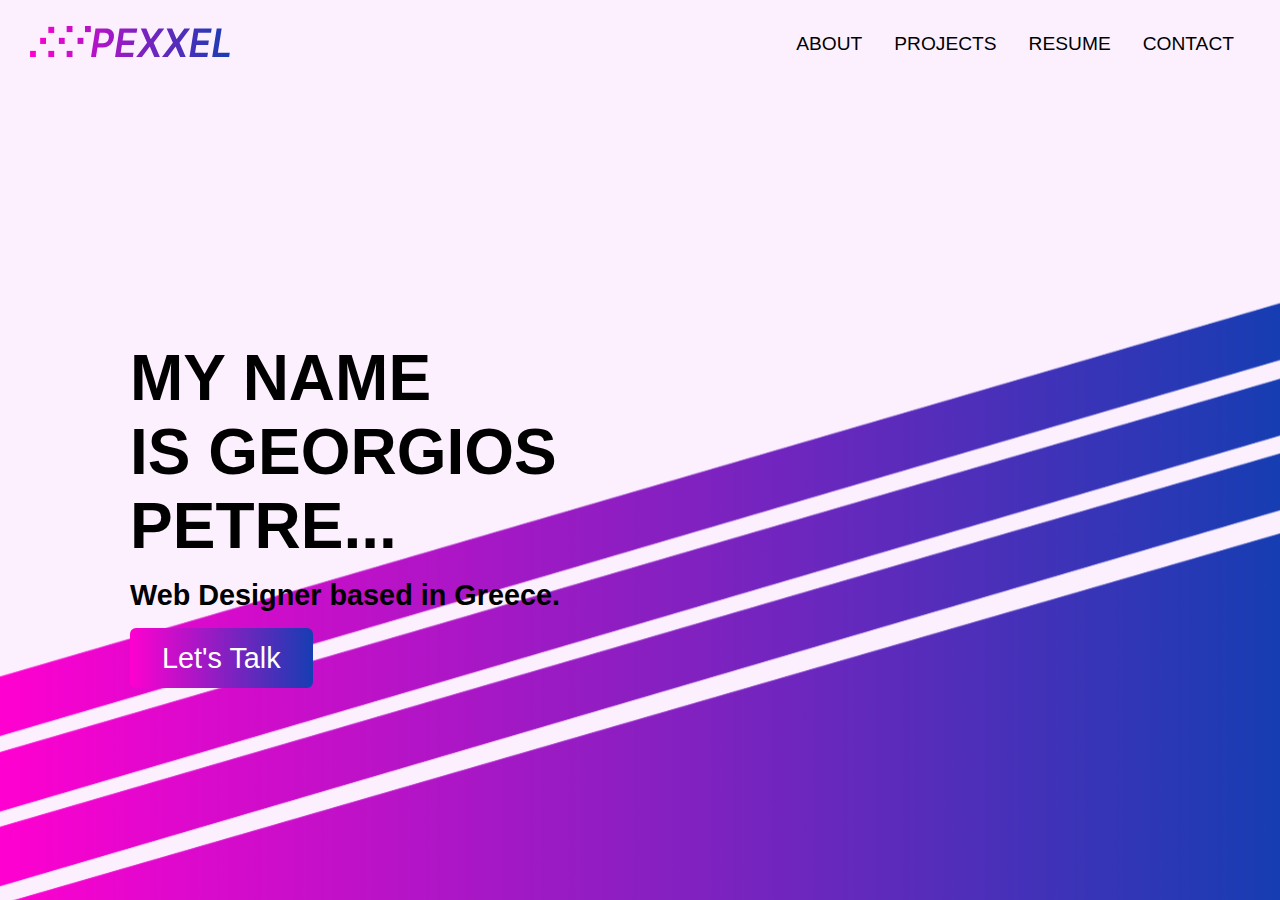
<file: index.html>
<!DOCTYPE html>
<html lang="en">
<head>
  <meta charset="UTF-8">
  <meta name="viewport" content="width=device-width, initial-scale=1.0">
  <title>Petre Portfolio</title>
  <link rel="stylesheet" href="css/style.css">
</head>
<body>
  
  <!-- Navbar -->
  <nav class="navbar">
    <div class="navbar__container">
      <a href="index.html" id="navbar__logo">
        <img src="img/logo.svg" alt="">
      </a>
      <div class="navbar__toggle" id="mobile-menu">
        <span class="bar"></span>
        <span class="bar"></span>
        <span class="bar"></span>
      </div>
      <ul class="navbar__menu">
        <li class="navbar__item"><a href="about.html" class="navbar__links">ABOUT</a></li>
        <li class="navbar__item"><a href="websites.html" class="navbar__links">PROJECTS</a></li>
        <li class="navbar__item"><a href=" https://peter-g2025.github.io/BIO/" class="navbar__links">RESUME</a></li>
        <li class="navbar__item"><a href="contact.html" class="navbar__links">CONTACT</a></li>
      </ul>
    </div>
  </nav>

  <!-- Hero Section -->
  <section class="main">
    <div class="main__container">
      <div class="main__content">
        <h1>MY NAME</h1>
        <h2>IS GEORGIOS</h2>
        <h2>PETRE...</h2>
        <p>Web Designer based in Greece.</p>
        <a href="contact.html" class="main__btn">Let's Talk</a>
      </div>
    </div>
  </section>

  

  <script src="js/app.js"></script>
</body>
</html>
</file>
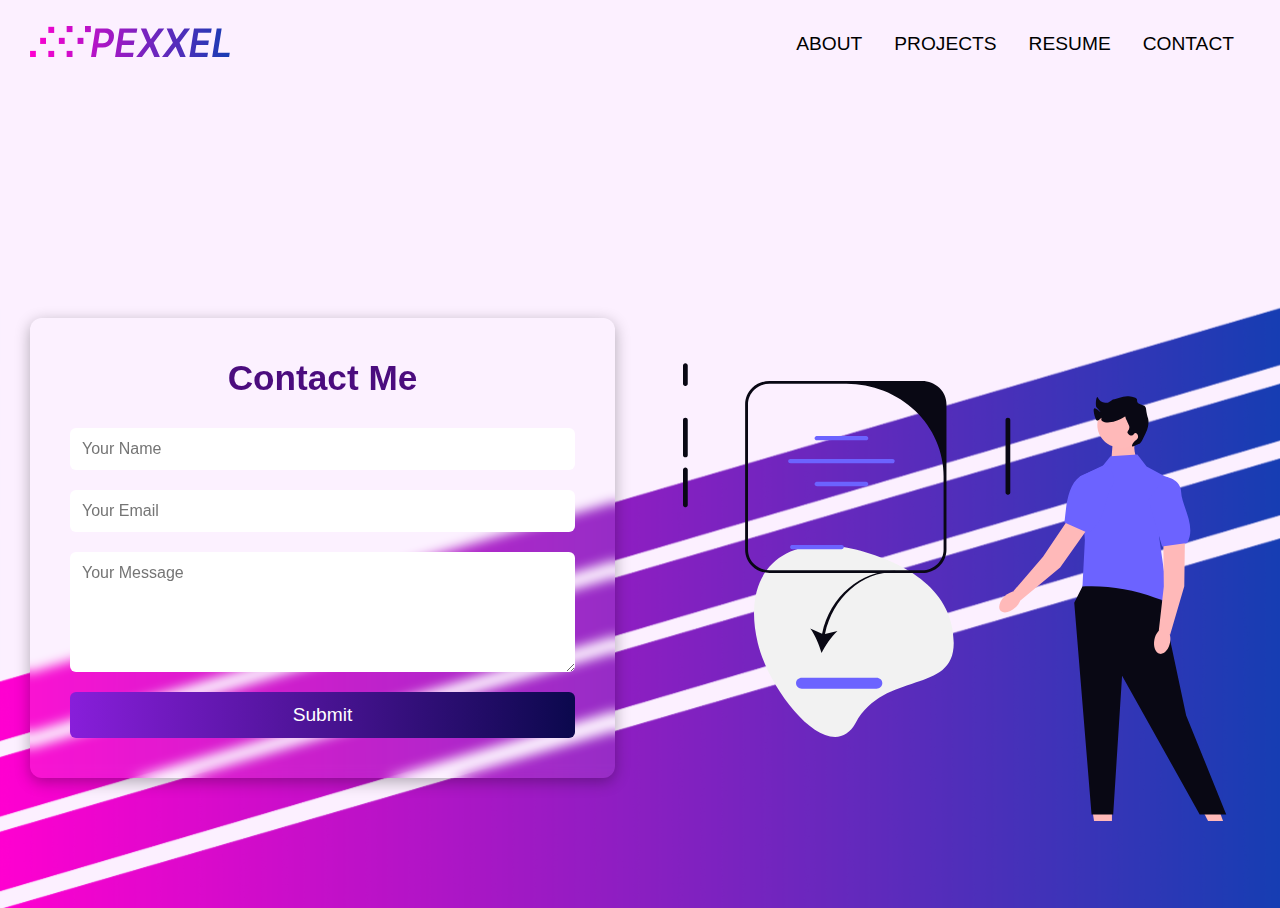
<file: contact.html>
<!DOCTYPE html>
<html lang="en">
<head>
    <meta charset="UTF-8">
    <meta name="viewport" content="width=device-width, initial-scale=1.0">
    <title>Document</title>
    <link rel="stylesheet" href="css/contact.css">
</head>
<body>
  <nav class="navbar">
    <div class="navbar__container">
      <a href="index.html" id="navbar__logo">
        <img src="img/logo.svg" alt="">
      </a>
      <div class="navbar__toggle" id="mobile-menu">
        <span class="bar"></span>
        <span class="bar"></span>
        <span class="bar"></span>
      </div>
      <ul class="navbar__menu">
        <li class="navbar__item"><a href="about.html" class="navbar__links">ABOUT</a></li>
        <li class="navbar__item"><a href="websites.html" class="navbar__links">PROJECTS</a></li>
        <li class="navbar__item"><a href=" https://peter-g2025.github.io/BIO/" class="navbar__links">RESUME</a></li>
        <li class="navbar__item"><a href="contact.html" class="navbar__links">CONTACT</a></li>
      </ul>
    </div>
  </nav>

   <section class="main">
    <div class="main__container">
      <!-- Form Box -->
      <div class="main__content">
        <form
          action="https://formspree.io/f/xdkwdope"
          method="POST"
          class="contact__form"
        >
          <h2>Contact Me</h2>
          <input type="text" name="name" placeholder="Your Name" required />
          <input type="email" name="email" placeholder="Your Email" required />
          <textarea name="message" placeholder="Your Message" required></textarea>
          <button type="submit" class="main__btn">Submit</button>
        </form>
      </div>

      <!-- Image Box -->
      <div class="main__img--container">
        <img src="img/contactimg.svg" alt="Profile Picture" id="main__img" />
      </div>
    </div>
  </section>




      <script src="js/app.js"></script>
</body>
</html>
</file>
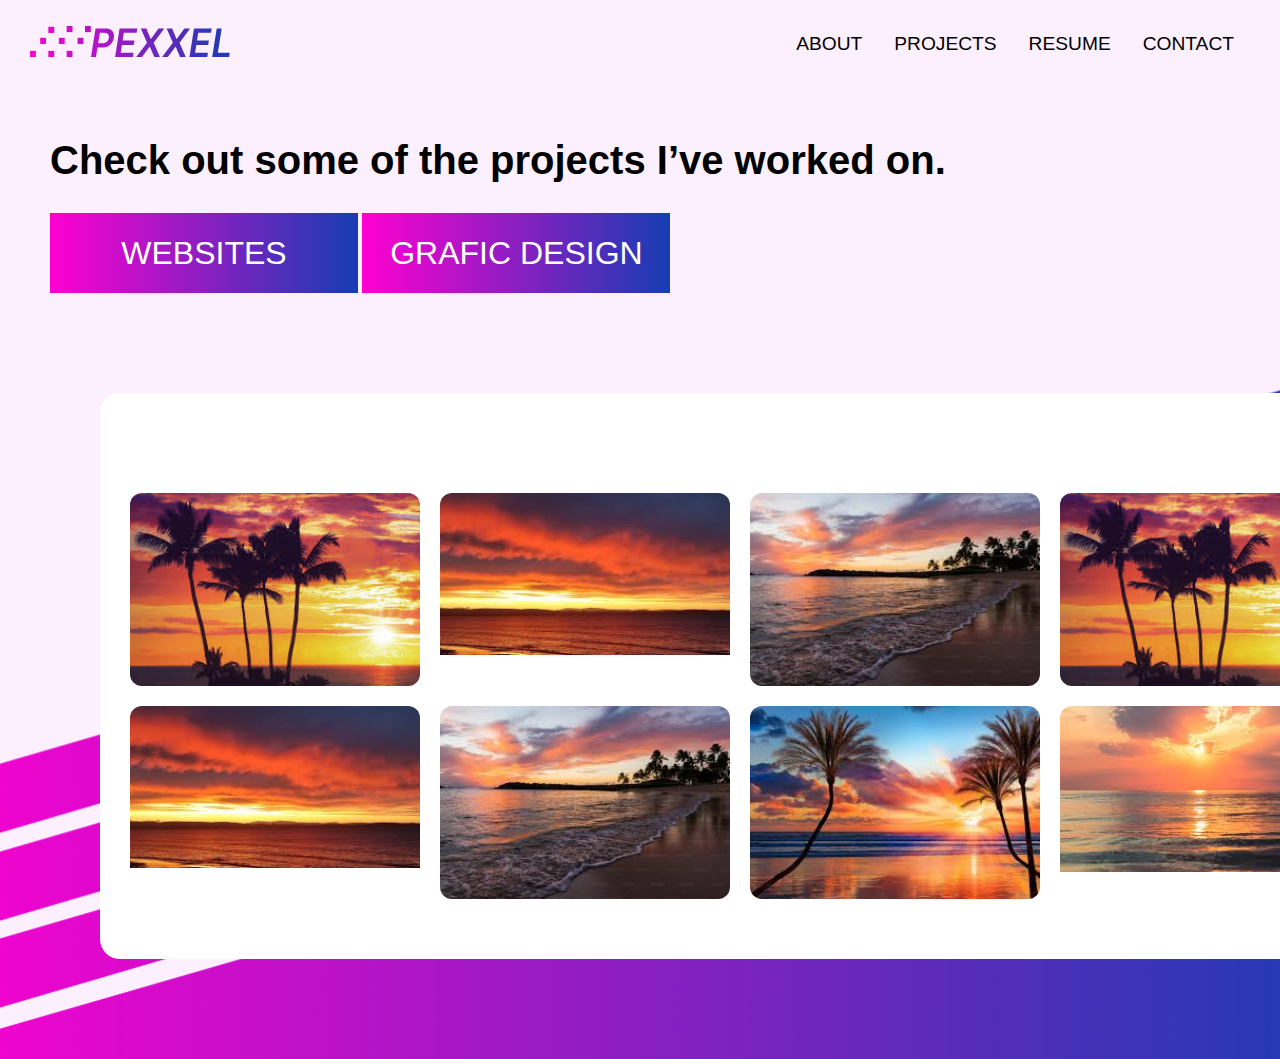
<file: graficdesign.html>
<!DOCTYPE html>
<html lang="en">
<head>
    <meta charset="UTF-8">
    <meta name="viewport" content="width=device-width, initial-scale=1.0">
    <title>Document</title>
    <link rel="stylesheet" href="/css/projects.css">
</head>
<body>
      <!-- Navbar -->
  <nav class="navbar">
    <div class="navbar__container">
      <a href="index.html" id="navbar__logo">
        <img src="img/logo.svg" alt="">
      </a>
      <div class="navbar__toggle" id="mobile-menu">
        <span class="bar"></span>
        <span class="bar"></span>
        <span class="bar"></span>
      </div>
      <ul class="navbar__menu">
        <li class="navbar__item"><a href="about.html" class="navbar__links">ABOUT</a></li>
        <li class="navbar__item"><a href="websites.html" class="navbar__links">PROJECTS</a></li>
        <li class="navbar__item"><a href=" https://peter-g2025.github.io/BIO/" class="navbar__links">RESUME</a></li>
        <li class="navbar__item"><a href="contact.html" class="navbar__links">CONTACT</a></li>
      </ul>
    </div>
  </nav>

      <section class="hero">
        <h1>Check out some of the  projects I’ve worked on.</h1>
        <button class="btn"><a href="websites.htmls">WEBSITES</a></button>
        <button class="btn"><a href="#graficdesign">GRAFIC DESIGN</a></button>
    </section>

   <section class="work">
    <div id="graficdesign" class="work__container">
      <div class="gallery">
        <div class="gallery-item"><img src="img/images (1).jpg" alt="Poster Project 1" loading="lazy"></div>
        <div class="gallery-item"><img src="img/images (2).jpg" alt="Poster Project 2" loading="lazy"></div>
        <div class="gallery-item"><img src="img/images (3).jpg" alt="Poster Project 3" loading="lazy"></div>
        <div class="gallery-item"><img src="img/images (1).jpg" alt="Poster Project 1" loading="lazy"></div>
        <div class="gallery-item"><img src="img/images (2).jpg" alt="Poster Project 2" loading="lazy"></div>
        <div class="gallery-item"><img src="img/images (3).jpg" alt="Poster Project 3" loading="lazy"></div>
        <div class="gallery-item"><img src="img/images (4).jpg" alt="Website Project 1" loading="lazy"></div>
        <div class="gallery-item"><img src="img/images.jpg" alt="Website Project 3" loading="lazy"></div>
        
      </div>
    </div>
  </section>

   <script src="js/app.js"></script>
</body>
</html>
</file>
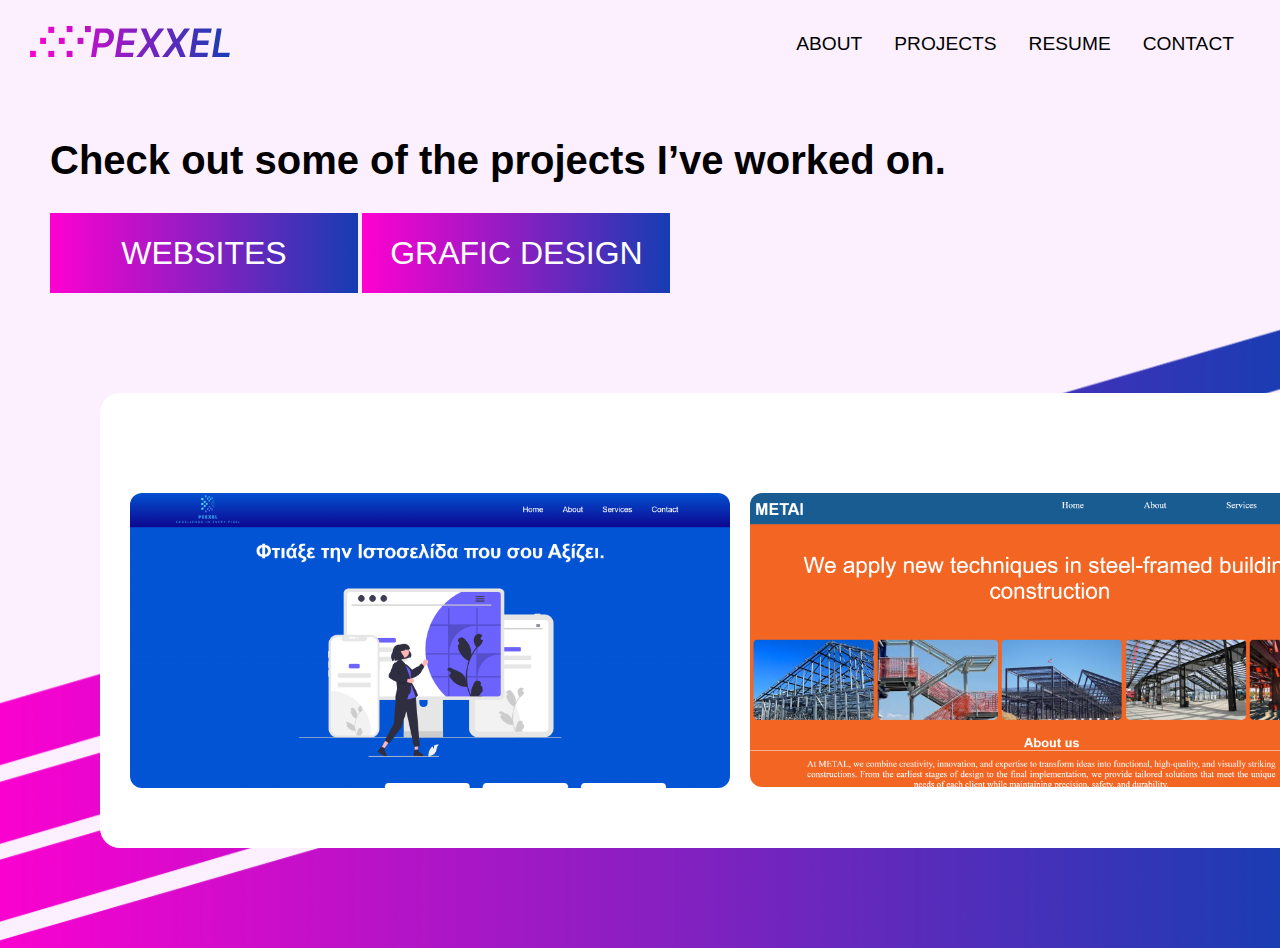
<file: websites.html>
<!DOCTYPE html>
<html lang="en">
<head>
    <meta charset="UTF-8">
    <meta name="viewport" content="width=device-width, initial-scale=1.0">
    <title>Document</title>
    <link rel="stylesheet" href="css/projects.css">
</head>
<body>
      <!-- Navbar -->
  <nav class="navbar">
    <div class="navbar__container">
      <a href="index.html" id="navbar__logo">
        <img src="img/logo.svg" alt="">
      </a>
      <div class="navbar__toggle" id="mobile-menu">
        <span class="bar"></span>
        <span class="bar"></span>
        <span class="bar"></span>
      </div>
      <ul class="navbar__menu">
        <li class="navbar__item"><a href="about.html" class="navbar__links">ABOUT</a></li>
        <li class="navbar__item"><a href="websites.html" class="navbar__links">PROJECTS</a></li>
        <li class="navbar__item"><a href=" https://peter-g2025.github.io/BIO/" class="navbar__links">RESUME</a></li>
        <li class="navbar__item"><a href="contact.html" class="navbar__links">CONTACT</a></li>
      </ul>
    </div>
  </nav>

      <section class="hero">
        <h1>Check out some of the  projects I’ve worked on.</h1>
        <button class="btn"><a href="#websites">WEBSITES</a></button>
        <button class="btn"><a href="graficdesign.html">GRAFIC DESIGN</a></button>
    </section>

   <section class="work">
    <div id="websites" class="work__container">
      <div class="gallery">
        <a href="https://peter-g2025.github.io/WebdesignerWebsite/">
          <div class="gallery-item"><img src="img/mywebsite.png" alt="Poster Project 1" loading="lazy"></div>
        </a>
        
        <a href="https://peter-g2025.github.io/METAL/">
          <div class="gallery-item"><img src="img/metal.png" alt="Poster Project 2" loading="lazy"></div>
        </a>

        
      </div>
    </div>
  </section>

   <script src="js/app.js"></script>
</body>

</html>
</file>
<file: css/style.css>
* {
  box-sizing: border-box;
  margin: 0;
  padding: 0;
  font-family: 'Kumbh Sans', sans-serif;
}

body {
  background-image: url(/img/hero.svg);
  background-size: cover;
  background-position: center;
  background-repeat: no-repeat;
  width: 100%;
  overflow-x: hidden;
}

/* Navbar */
.navbar {
  background-color: #FCF0FF; 
  height: 88px;
  width: 100%;
  display: flex;
  justify-content: center;
  align-items: center;
  font-size: 1.2rem;
  position: sticky;
  top: 0;
  z-index: 999;
}

.navbar__container {
  display: flex;
  justify-content: space-between;
  align-items: center;
  height: 88px;
  width: 100%;
  max-width: 1300px;
  margin: 0 auto;
  padding: 0 30px;
}

 .navbar__container img{
    width: 200px;
}

#navbar__logo:hover {
  opacity: 0.8;
}

.navbar__menu {
  display: flex;
  align-items: center;
  list-style: none;
  text-align: center;
}

.navbar__item {
  height: 88px;
}

.navbar__links {
  color: #000;
  display: flex;
  align-items: center;
  justify-content: center;
  text-decoration: none;
  padding: 0 1rem;
  height: 100%;
  transition: 0.3s ease;
}

.navbar__links:hover {
  opacity: 0.7;
}

/* Mobile Menu */
.navbar__toggle {
  display: none;
  flex-direction: column;
  cursor: pointer;
}

.bar {
  height: 3px;
  width: 25px;
  background: #000000;
  margin: 4px 0;
  transition: all 0.3s ease;
}

/* Hero Section */
.main__container {
  display: grid;
  grid-template-columns: 1fr 1fr;
  align-items: center;
  justify-items: center;
  margin: 0 auto;
  height: 90vh;
  max-width: 1300px;
  padding: 0 50px;
}

.main__content {
  color: #000;
}

.main__content h1, .main__content h2 {
  font-size: 4rem;
  background-image: linear-gradient(to top, #000 0%, #000 100%);
  -webkit-background-clip: text;
  -webkit-text-fill-color: transparent;
}

.main__content p {
  margin-top: 1rem;
  font-size: 1.8rem;
  font-weight: 600;
}

.main__btn {
  text-decoration: none;
  font-size: 1.8rem;
  position: relative;
  top: 30px;
  background-image: linear-gradient(to right, #FF00D0 0%, #163DB3 100%);
  padding: 14px 32px;
  border: none;
  border-radius: 6px;
  color: #fff;
  margin-top: 2rem;
  cursor: pointer;
  position: relative;
  transition: all 0.35s;
}

.main__btn a {
  color: #fff;
  text-decoration: none;
}

.main__btn:hover {
  background: #4837ff;
}

.main__img--container {
  text-align: center;
}

#main__img {
  width: 100%;
  max-width: 500px;
  height: auto;
  border-radius: 50%;
  object-fit: cover;
  padding: 10px;
}


/* ---------- MEDIA QUERIES ---------- */

/* Tablet & Mobile Navbar */
@media screen and (max-width: 968px) {
    .navbar{

    }
  .navbar__toggle {
    display: flex;
  }

  .navbar__menu {
    display: none;
    position: absolute;
    top: 88px;
    left: 0;
    width: 100%;
    flex-direction: column;
    background-image: linear-gradient(to top, #FF00D0 0%, #163DB3 100%);
  }

  .navbar__menu.active {
    display: flex;
  }

  .navbar__item {
    width: 100%;
  }

  .navbar__links {
    padding: 1.5rem 0;
    width: 100%;
    text-align: center;
  }
}

/* Mobile Hero & Gallery */
@media screen and (max-width: 768px) {
    body{
        background-image: url(/img/hero.svg);
        background-size: cover;
        height: 100vh; background-position: center;
        background-size: cover; 
        background-size: no-repeat;
    }

  .main__container {
    grid-template-columns: 1fr;
    text-align: center;
    height: auto; /* ✅ διόρθωση — όχι fixed height */
    padding: 60px 20px; /* ✅ λίγο μεγαλύτερο padding για άνεση */
  }

  .main__content {
    margin-bottom: 2rem; /* ✅ κρατάει απόσταση από την εικόνα */
  }

  .main__content h1 {
    font-size: 2.4rem;
    margin-bottom: 0.5rem;
  }

  .main__content h2 {
    font-size: 2rem;
    margin-bottom: 0.3rem;
  }

  .main__content p {
    font-size: 1.2rem;
    margin-top: 1rem;
    margin-bottom: 1.5rem; /* ✅ προσθέτει χώρο πριν το κουμπί */
  }

  .main__btn {
    font-size: 1.3rem;
    padding: 12px 26px;
    margin-top: 1.5rem;
    margin-bottom: 2rem; /* ✅ διαχωρίζει το κουμπί από την εικόνα */
    display: inline-block;
  }

  .gallery {
    grid-template-columns: repeat(auto-fit, minmax(160px, 1fr));
    gap: 15px;
  }
}

/* Very small screens */
@media screen and (max-width: 480px) {
  .main__content h1, .main__content h2 {
    font-size: 1.8rem;
  }

  .main__btn {
    font-size: 1.2rem;
    padding: 10px 20px;
  }

  #main__img {
    max-width: 250px;
  }

}
</file>
<file: css/contact.css>
* {
  box-sizing: border-box;
  margin: 0;
  padding: 0;
  font-family: 'Kumbh Sans', sans-serif;
}

body {
  background-image: url(/img/hero.svg);
  background-color: #FCF0FF;
  background-size: cover;
  background-position: center;
  background-repeat: no-repeat;
  width: 100%;
  overflow-x: hidden;
}

/* Navbar */
.navbar {
  background-color: #FCF0FF; 
  height: 88px;
  width: 100%;
  display: flex;
  justify-content: center;
  align-items: center;
  font-size: 1.2rem;
  position: sticky;
  top: 0;
  z-index: 999;
}

.navbar__container {
  display: flex;
  justify-content: space-between;
  align-items: center;
  height: 88px;
  width: 100%;
  max-width: 1300px;
  margin: 0 auto;
  padding: 0 30px;
}

 .navbar__container img{
    width: 200px;
}

#navbar__logo:hover {
  opacity: 0.8;
}

.navbar__menu {
  display: flex;
  align-items: center;
  list-style: none;
  text-align: center;
}

.navbar__item {
  height: 88px;
}

.navbar__links {
  color: #000;
  display: flex;
  align-items: center;
  justify-content: center;
  text-decoration: none;
  padding: 0 1rem;
  height: 100%;
  transition: 0.3s ease;
}

.navbar__links:hover {
  opacity: 0.7;
}

/* Mobile Menu */
.navbar__toggle {
  display: none;
  flex-direction: column;
  cursor: pointer;
}

.bar {
  height: 3px;
  width: 25px;
  background: #000000;
  margin: 4px 0;
  transition: all 0.3s ease;
}

@media screen and (max-width: 968px) {
    .navbar{

    }
  .navbar__toggle {
    display: flex;
  }

  .navbar__menu {
    display: none;
    position: absolute;
    top: 88px;
    left: 0;
    width: 100%;
    flex-direction: column;
    background-image: linear-gradient(to top, #FF00D0 0%, #163DB3 100%);
  }

  .navbar__menu.active {
    display: flex;
  }

  .navbar__item {
    width: 100%;
  }

  .navbar__links {
    padding: 1.5rem 0;
    width: 100%;
    text-align: center;
  }
}

.hero{
    display: flex;
}

.main {
  padding-top: 100px; /* ✅ Για να μην καλύπτεται από το navbar */
}

.main__container {
  display: grid;
  grid-template-columns: 1fr 1fr;
  align-items: center;
  justify-self: center;
  margin: 0 auto;
  min-height: 80vh;
  width: 100%;
  max-width: 1300px;
  padding: 0 30px;
  gap: 50px;
  position: relative;
  z-index: 1;
  overflow: hidden;
}

/* Form Styling */
.contact__form {
  display: flex;
  flex-direction: column;
  gap: 20px;
  background: rgba(255, 255, 255, 0.07);
  padding: 40px;
  border-radius: 12px;
  backdrop-filter: blur(6px);
  box-shadow: 0 4px 15px rgba(0, 0, 0, 0.3);
}

.contact__form h2 {
  color: #4b0c7e;
  font-size: 2.2rem;
  margin-bottom: 10px;
  text-align: center;
}

.contact__form input,
.contact__form textarea {
  padding: 12px;
  border-radius: 6px;
  border: none;
  font-size: 1rem;
  outline: none;
  width: 100%;
}

.contact__form textarea {
  resize: vertical;
  min-height: 120px;
}

.contact__form button {
  padding: 12px 20px;
  font-size: 1.2rem;
  border-radius: 6px;
  border: none;
  background: linear-gradient(to right, #881EDA, #0B084D);
  color: #fff;
  cursor: pointer;
  transition: 0.3s ease;
}

.contact__form button:hover {
  background: #520bae;
  transform: translateY(-2px);
}

/* Image Styling */
.main__img--container {
  text-align: center;
}

#main__img {
  width: 550px;
  height: 550px;
  object-fit: cover;
}

/* Mobile Responsive */
@media screen and (max-width: 768px) {
  .main__container {
    grid-template-columns: 1fr;
    justify-items: center;
    padding: 40px 20px;
    gap: 30px;
  }

  .main__content {
    width: 100%;
  }

  #main__img {
    max-width: 400px;
    width: 80%;
    height: auto;
    margin-top: 20px;
  }
}

@media screen and (max-width: 488px) {
  .contact__form h2 {
    font-size: 1.8rem;
  }

  .contact__form button {
    font-size: 1rem;
    padding: 10px 16px;
  }

  #main__img {
    width: 70%;
  }
}
</file>
<file: css/projects.css>
* {
  box-sizing: border-box;
  margin: 0;
  padding: 0;
  font-family: 'Kumbh Sans', sans-serif;
}

body {
  background-image: url("../img/hero.svg");
  background-size: cover;
  background-position: center;
  background-repeat: no-repeat;
  width: 100%;
  overflow-x: hidden;
}

/* Navbar */
.navbar {
  background-color: #FCF0FF; 
  height: 88px;
  width: 100%;
  display: flex;
  justify-content: center;
  align-items: center;
  font-size: 1.2rem;
  position: sticky;
  top: 0;
  z-index: 999;
}

.navbar__container {
  display: flex;
  justify-content: space-between;
  align-items: center;
  height: 88px;
  width: 100%;
  max-width: 1300px;
  margin: 0 auto;
  padding: 0 30px;
}

 .navbar__container img{
    width: 200px;
}

#navbar__logo:hover {
  opacity: 0.8;
}

.navbar__menu {
  display: flex;
  align-items: center;
  list-style: none;
  text-align: center;
}

.navbar__item {
  height: 88px;
}

.navbar__links {
  color: #000;
  display: flex;
  align-items: center;
  justify-content: center;
  text-decoration: none;
  padding: 0 1rem;
  height: 100%;
  transition: 0.3s ease;
}

.navbar__links:hover {
  opacity: 0.7;
}

/* Mobile Menu */
.navbar__toggle {
  display: none;
  flex-direction: column;
  cursor: pointer;
}

.bar {
  height: 3px;
  width: 25px;
  background: #000000;
  margin: 4px 0;
  transition: all 0.3s ease;
}

@media screen and (max-width: 968px) {
    .navbar{

    }
  .navbar__toggle {
    display: flex;
  }

  .navbar__menu {
    display: none;
    position: absolute;
    top: 88px;
    left: 0;
    width: 100%;
    flex-direction: column;
    background-image: linear-gradient(to top, #FF00D0 0%, #163DB3 100%);
  }

  .navbar__menu.active {
    display: flex;
  }

  .navbar__item {
    width: 100%;
  }

  .navbar__links {
    padding: 1.5rem 0;
    width: 100%;
    text-align: center;
  }
}

.hero{
    margin: 50px;
}

.hero h1{
    font-family: Arial;
    font-size: 40px;
    padding-bottom: 30px;
}

.btn{
    width:308px;
    height: 80px;
    background-image: linear-gradient(to right, #FF00D0 0%, #163DB3 100%);
    border: none
}

.btn a{
    font-size: 32px;
    text-decoration: none;
    color: white;
    font-family: Arial;
}

@media (max-width: 576px){
    .hero{
    flex-direction: column;
    text-align: center;
    }
}

/* gallery*/

.work__container{
    width: 200px;
    background-color: #fff;
    border-radius: 20px;
    margin: 100px;
    display: flex;
    justify-content: center;
    flex-wrap: wrap;
    margin: 0 auto px;
    width: 100%;
    max-width: 1300px;
    padding: 100px 30px 60px 30px;
}

.gallery{
    display: grid;
    grid-template-columns: repeat(auto-fit,minmax(250px, 1fr));
    gap: 20px;
    width: 100%;
}

.gallery-item{
    overflow: hidden;
    border-radius: 12px;
    cursor: pointer
}

.gallery-item img{
    width: 100%;
    height: auto;
    display: block;
    object-fit: cover;
    transition: transform 0.3 ease;
}

.gallery-item img:hover{
    transform: scale(1.05);;
}

#lightbox img {
  max-width: 90%;
  max-height: 90%;
  border-radius: 10px;
}

#lightbox .close {
  position: absolute;
  top: 20px;
  right: 40px;
  color: white;
  font-size: 40px;
  font-weight: bold;
  cursor: pointer;
}

@media (max-width: 576px){
    .work__container{
        position: relative;
        margin: 0px;
        width: 400px;
    }

}
</file>
